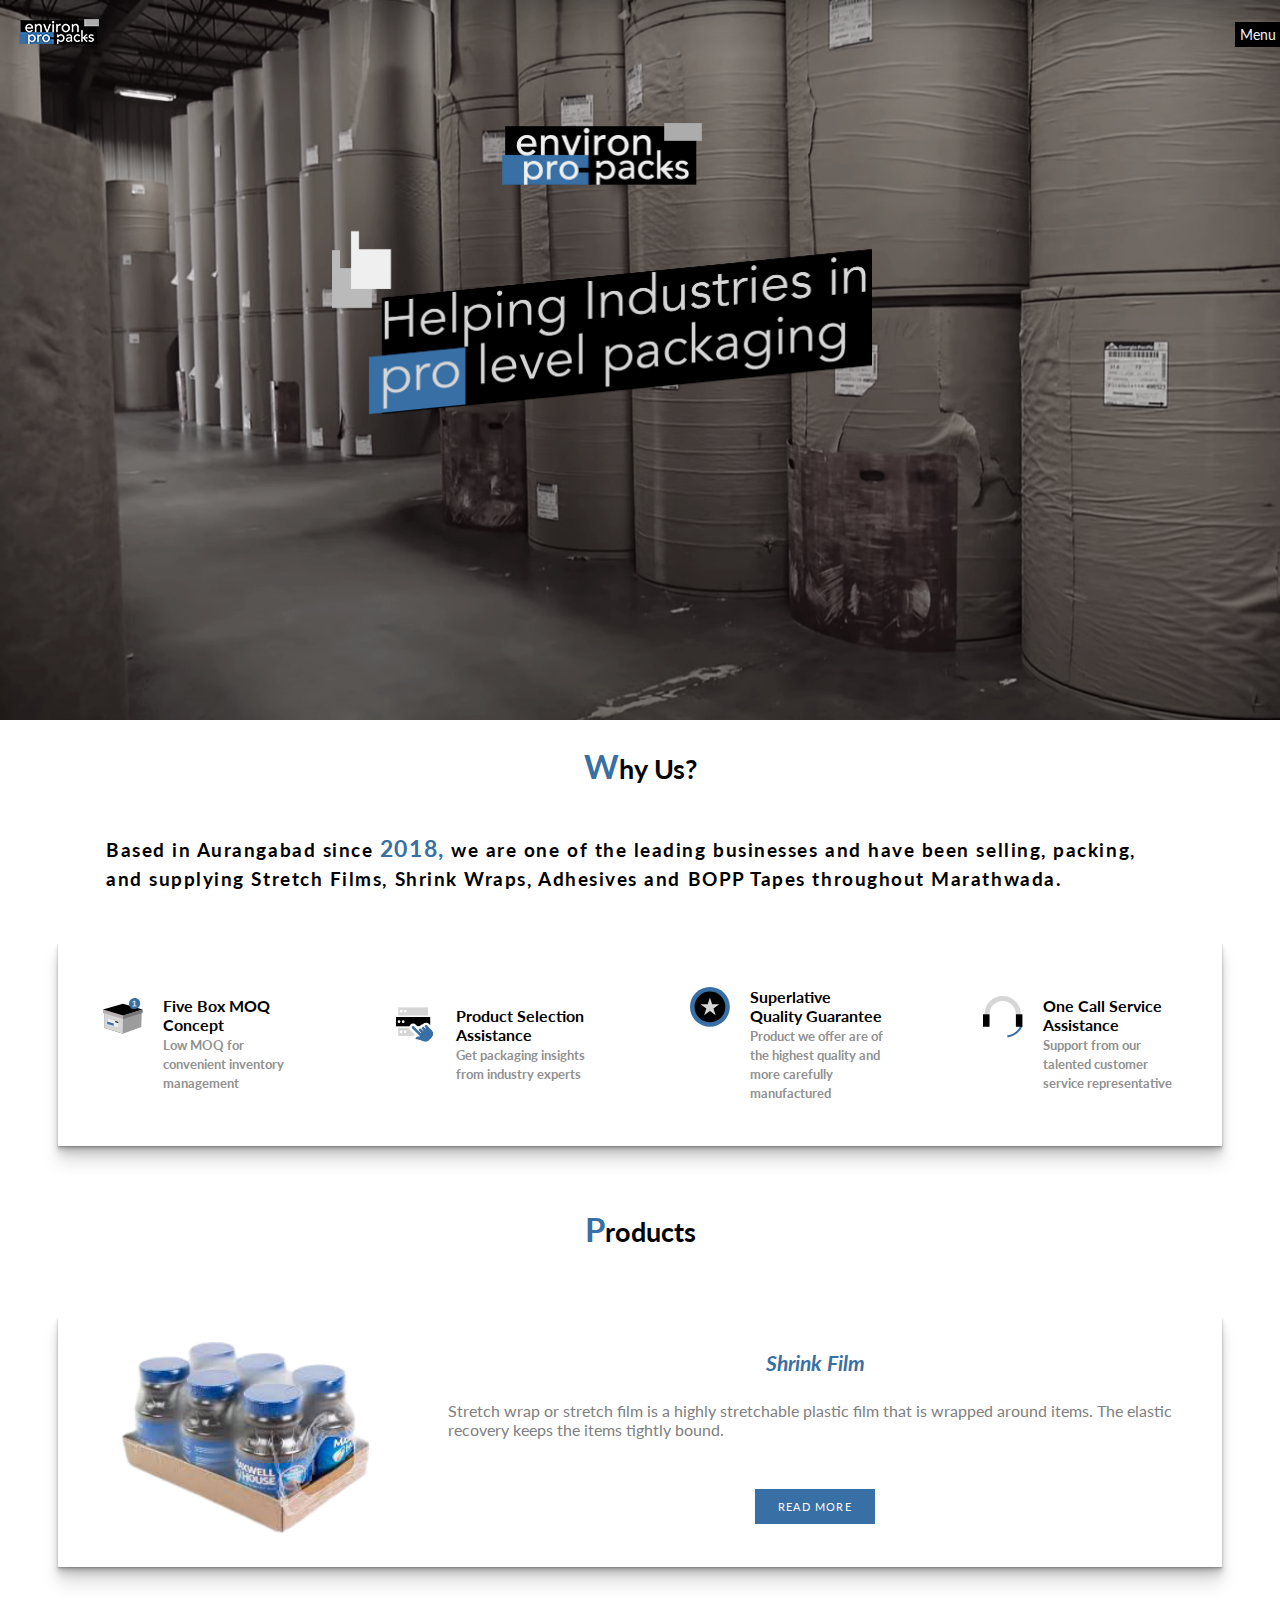
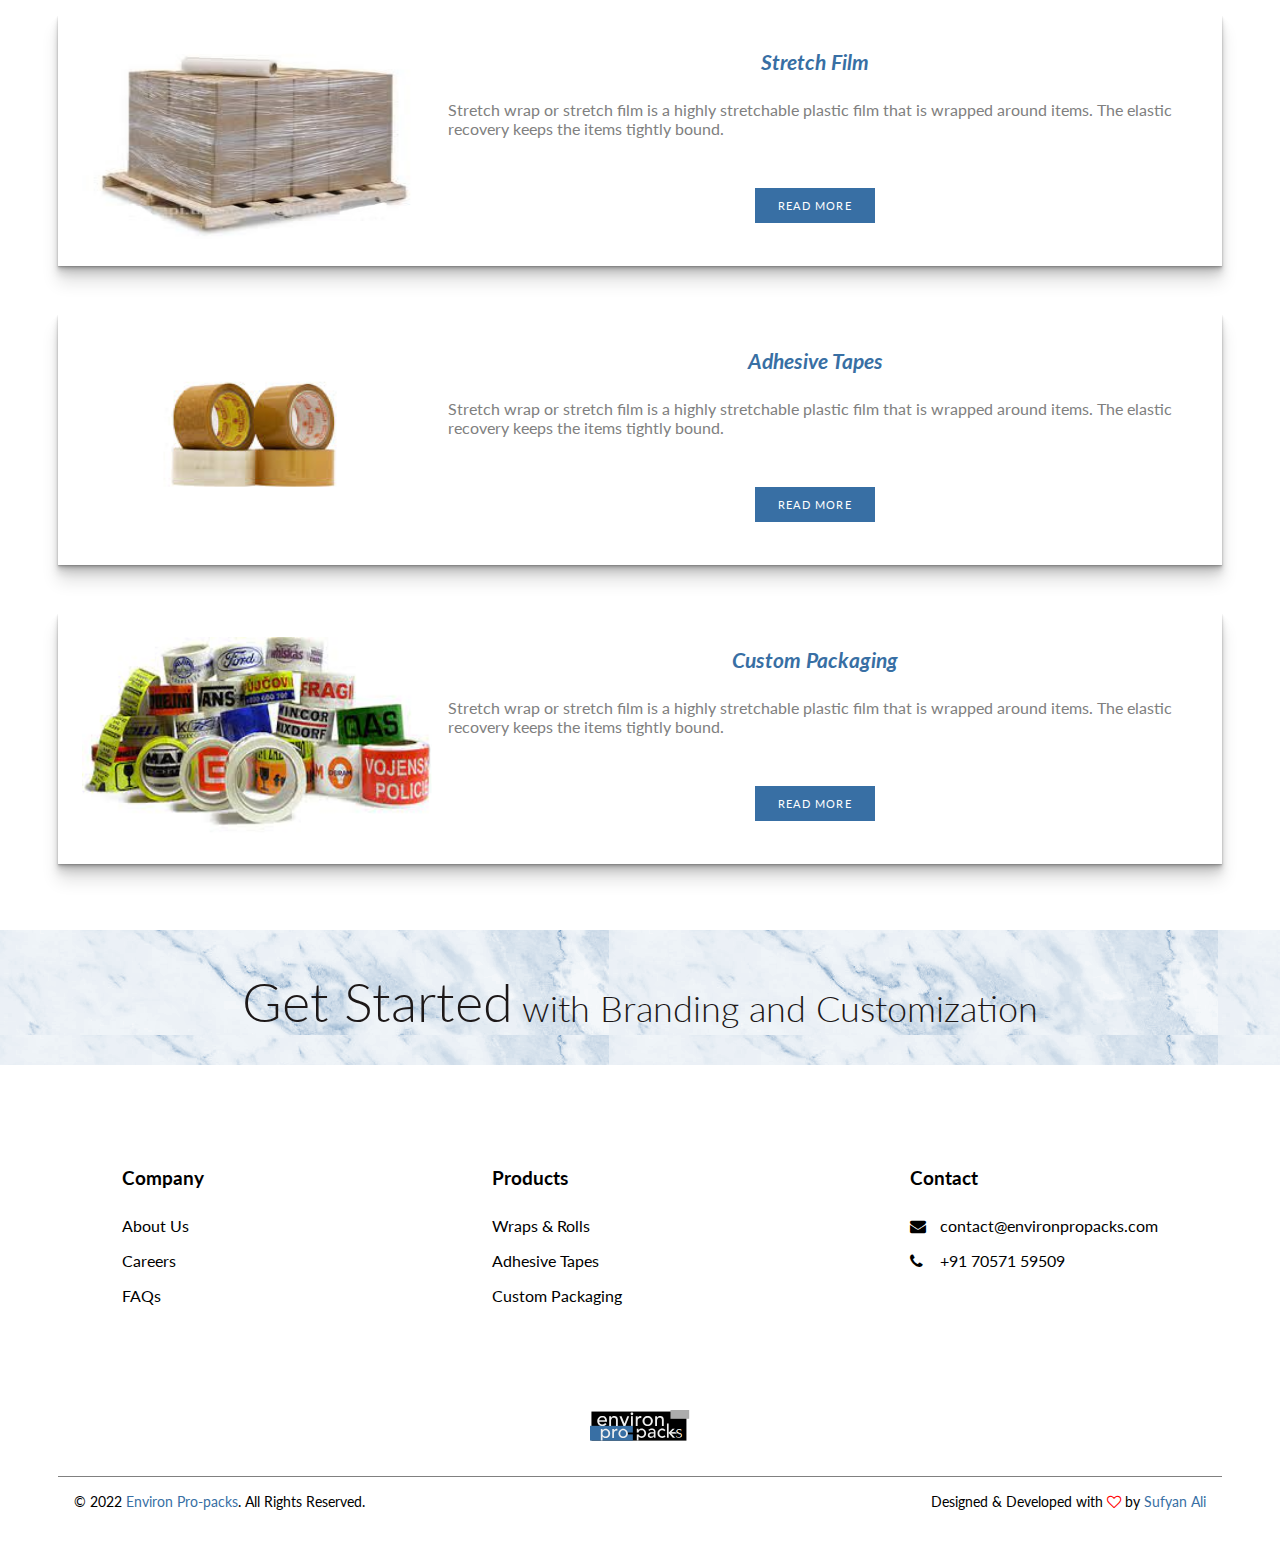
<file: index.html>
<!DOCTYPE html>
<html lang="en">

<head>
    <meta charset="UTF-8">
    <meta http-equiv="X-UA-Compatible" content="IE=edge">
    <meta name="viewport" content="width=device-width, initial-scale=1.0">
    <title>Environ Pro-Packs</title>
    <link rel="stylesheet" href="https://cdnjs.cloudflare.com/ajax/libs/font-awesome/4.7.0/css/font-awesome.min.css">
    <link rel="stylesheet" href="./assets/css/main.css">
</head>

<body>
    <header class="main-content">
        <a class="logo" href="./index.html">
            <!-- <environ-propacks-logo data-logo-type=""></environ-propacks-logo> -->
            <img src="./assets/img/logo/logoSmallest.png" alt="">
        </a>
        <div id="mySidenav" class="sidenav">
            <a href="javascript:void(0)" class="closebtn" onclick="closeNav()">Close</a>
            <a href="#top">Home</a>
            <a href="about.html">About Us</a>
            <a href="./product.html">Products</a>
            <a href="careers.html">Careers</a>
            <a href="contact.html">Contact</a>

            <div>
                <ul class="social">
                    <li>
                        <a href="https://www.facebook.com/environ.propacks/"><span
                                class="fa fa-facebook"></span></a>
                    </li>
                    <li>
                        <a href="https://www.instagram.com/environ.propacks/"><span
                                class="fa fa-instagram"></span></a>
                    </li>
                    <li>
                        <a href="https://www.linkedin.com/company/environ-propacks/?"><span
                                class="fa fa-linkedin"></span></a>
                    </li>
                    <!-- <li>
                    <a href="#"><span class="social_icon medium"></span></a>
                  </li> -->
                </ul>
            </div>
        </div>
        
        <p class="menu-button" onclick="openNav()">Menu</p>
        <div class="title">
            <img src="./assets/img/banner/title.png" alt="" srcset="" />
        </div>
    </header>
    <main>
        <section class="dotted">
            <div class="container">
                <h2 class="heading"><span>W</span>hy Us?</h2>
                <p class="based-para">
                    Based in Aurangabad since <span>2018,</span> we are one of the leading businesses and have been
                    selling, packing, and supplying Stretch Films, Shrink Wraps, Adhesives
                    and BOPP Tapes throughout Marathwada.
                </p>
                <ul class="usp">
                    <li>
                        <img src="./assets/img/ups/moq.svg" alt="" srcset="" />
                        <div>
                            <h4>
                                Five box MOQ concept
                            </h4>
                            <p><small>Low MOQ for convenient inventory management</small></p>
                        </div>
                    </li>
                    <li>
                        <img src="./assets/img/ups/selection.svg" alt="" srcset="" />
                        <div>
                            <h4>Product Selection Assistance</h4>
                            <p><small>Get packaging insights from industry experts</small></p>
                        </div>
                    </li>
                    <li>
                        <img src="./assets/img/ups/superb.svg" alt="" srcset="" />
                        <div>
                            <h4>Superlative Quality Guarantee</h4>
                            <p>
                                <small>Product we offer are of the highest quality and more
                                    carefully manufactured
                                </small>
                            </p>
                        </div>
                    </li>
                    <li>
                        <img src="./assets/img/ups/support.svg" alt="" srcset="" />
                        <div>
                            <h4>One Call Service Assistance</h4>
                            <p>
                                <small>Support from our talented customer service
                                    representative</small>
                            </p>
                        </div>
                    </li>
                </ul>
            </div>
        </section>
        <section id="products" class="container products">
            <h2 class="heading-products"><span>P</span>roducts</h2>
            <div class="card-container">
                <div class="card">
                    <div>
                        <img src="./assets/img/products/1.png" alt="John" style="width:100%">
                    </div>
                    <div>
                        <h1>Shrink Film</h1>
                        <p>Stretch wrap or stretch film is a highly stretchable plastic film
                            that is wrapped around items.
                            The elastic recovery keeps the items tightly bound. </p>
                        <a href="./product.html#wraps-nd-rolls" class="btn">Read More</a>
                    </div>
                </div>

                <div class="card">
                    <div>
                        <img src="./assets/img/products/stretch.jfif" alt="John" style="width:100%">
                    </div>
                    <div>
                        <h1>Stretch Film</h1>
                        <p>Stretch wrap or stretch film is a highly stretchable plastic film
                            that is wrapped around items.
                            The elastic recovery keeps the items tightly bound. </p>
                        <a href="./product.html#wraps-nd-rolls" class="btn">Read More</a>
                    </div>
                </div>

                <div class="card">
                    <div>
                        <img src="./assets/img/products/boppTape.jfif" alt="John" style="width:100%">
                    </div>
                    <div>
                        <h1>Adhesive Tapes</h1>
                        <p>Stretch wrap or stretch film is a highly stretchable plastic film
                            that is wrapped around items.
                            The elastic recovery keeps the items tightly bound. </p>
                        <a href="./product.html#adhesives" class="btn">Read More</a>
                    </div>
                </div>

                <div class="card">
                    <div>
                        <img src="./assets/img/products/customTape.jpg" alt="John" style="width:100%">
                    </div>
                    <div>
                        <h1>Custom Packaging</h1>
                        <p>Stretch wrap or stretch film is a highly stretchable plastic film
                            that is wrapped around items.
                            The elastic recovery keeps the items tightly bound. </p>
                        <a href="./product.html#custom-packaging" class="btn">Read More</a>
                    </div>
                </div>


            </div>
        </section>
        <section class="branding">
            <div class="container">
                <h2><span>Get Started</span> with Branding and Customization</h2>
            </div>
        </section>
    </main>
    <footer>
        <div class="container">
            <div class="footer-content">
                <div>
                    <p>Company</p>
                    <ul>
                        <li><a href="./about.html">About Us</a></li>

                        <li><a href="./careers.html">Careers </a></li>
                        <li>FAQs</li>
                    </ul>
                </div>
                <div>
                    <p>Products</p>
                    <ul>
                        <li><a href="./product.html#wraps-nd-rolls">Wraps & Rolls</a></li>
                        <li><a href="./product.html#adhesives">Adhesive Tapes</a></li>
                        <li><a href="./product.html#custom-packaging">Custom Packaging</a></li>
                    </ul>
                </div>
                <div>
                    <p>Contact</p>
                    <ul>
                        <li>
                            <span><i class="fa fa-envelope"></i></span>
                            <a href="mailto:contact@environpropacks.com"> contact@environpropacks.com</a>
                        </li>
                        <li>
                            <span><i class="fa fa-phone"></i></span>
                            <a href="tel:+917057159509">+91 70571 59509</a>
                        </li>
                    </ul>
                </div>
            </div>
            <div style="text-align: center;">
                <p>
                    <environ-propacks-logo data-logo-type=""></environ-propacks-logo>
                </p>
                <div class="credits">
                    <p>&#169; 2022 <a href="./index.html">Environ Pro-packs</a>. All Rights Reserved.</p>
                    <p>Designed & Developed with <i class="fa fa-heart-o"></i> by
                        <a href="https://www.linkedin.com/in/mir-sufyan-ali-66367018b/" target="blank_">Sufyan Ali</a>
                    </p>
                </div>

            </div>
        </div>
    </footer>



    <script src="./assets/js/script.js"></script>
    <script defer src="./assets/custom-elements/logo.js"></script>
</body>

</html>
</file>
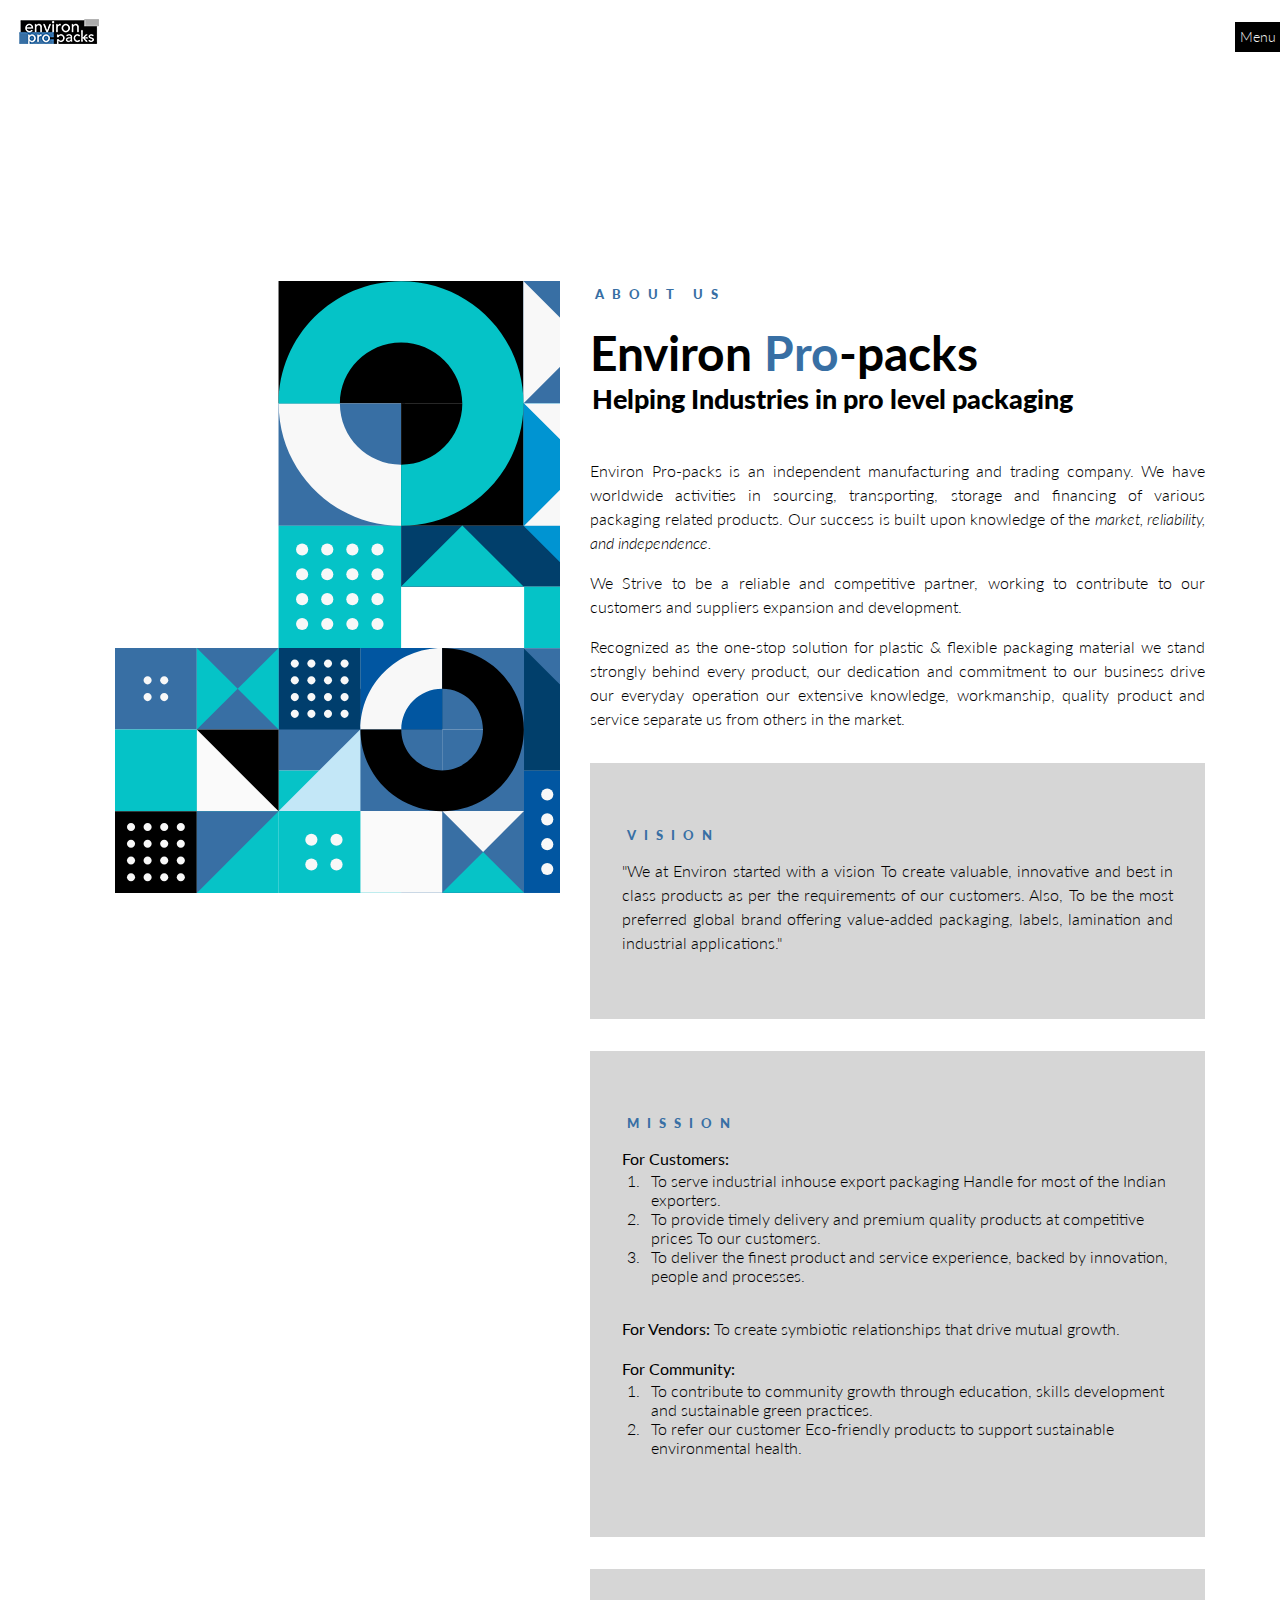
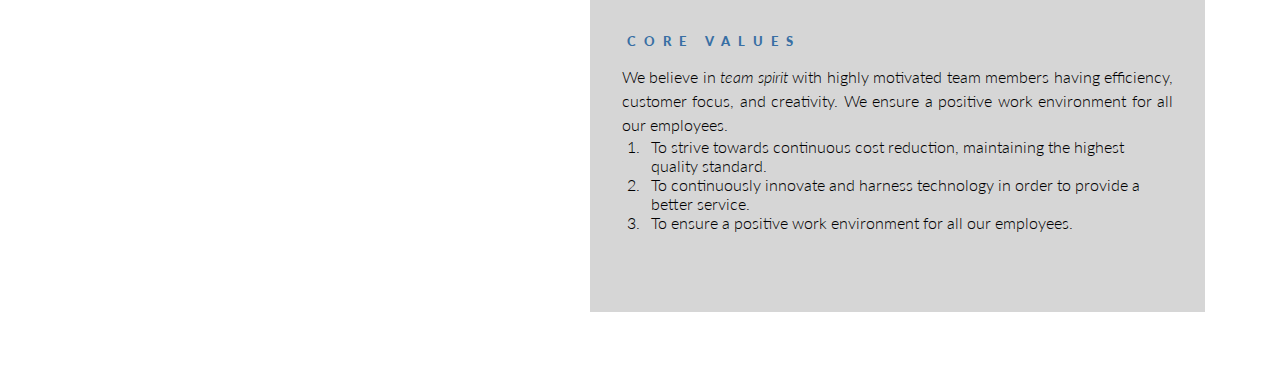
<file: about.html>
<!DOCTYPE html>
<html lang="en">

<head>
    <meta charset="UTF-8">
    <meta http-equiv="X-UA-Compatible" content="IE=edge">
    <meta name="viewport" content="width=device-width, initial-scale=1.0">
    <title>Environ Pro-Packs</title>
    <link rel="stylesheet" href="https://cdnjs.cloudflare.com/ajax/libs/font-awesome/4.7.0/css/font-awesome.min.css">
    <link rel="stylesheet" href="./assets/css/main.css">
    <link rel="stylesheet" href="./assets/css/about.css">
</head>

<body>
    <header class="about-content">
        <a class="logo" href="./index.html">
            <!-- <environ-propacks-logo data-logo-type=""></environ-propacks-logo> -->
            <img src="./assets/img/logo/logoSmallest.png" alt="">
        </a>
        <div id="mySidenav" class="sidenav">
            <a href="javascript:void(0)" class="closebtn" onclick="closeNav()">Close</a>
            <a href="./index.html">Home</a>
            <a href="./about.html">About Us</a>
            <a href="./product.html">Products</a>
            <a href="./careers.html">Careers</a>
            <a href="./contact.html">Contact</a>

            <div>
                <ul class="social">
                    <li>
                        <a href="https://www.facebook.com/environ.propacks/"><span
                                class="fa fa-facebook"></span></a>
                    </li>
                    <li>
                        <a href="https://www.instagram.com/environ.propacks/"><span
                                class="fa fa-instagram"></span></a>
                    </li>
                    <li>
                        <a href="https://www.linkedin.com/company/environ-propacks/?"><span
                                class="fa fa-linkedin"></span></a>
                    </li>
                    <!-- <li>
                    <a href="#"><span class="social_icon medium"></span></a>
                  </li> -->
                </ul>
            </div>
        </div>
        <p class="menu-button" onclick="openNav()">Menu</p>

    </header>
    <div class="pattern">
        <img src="./assets/img/about/pattern.svg" alt="" srcset="">
    </div>
    <main class="about">

        <head>
            <h4>about us</h4>
            <h1>Environ <span style="color: var(--primary);">Pro</span>-packs<br><small>Helping Industries in pro level
                    packaging</small> </h1>
        </head>
        <div>
            <p>Environ Pro-packs is an independent manufacturing and trading company. We have worldwide activities in
                sourcing, transporting, storage and financing of various packaging related products. Our success is
                built upon knowledge of the <i>market, reliability, and independence.</i></p>
            <p>We Strive to be a reliable and competitive partner, working to contribute to our customers and suppliers
                expansion and development.</p>
            <p>Recognized as the one-stop solution for plastic & flexible packaging material we stand strongly behind
                every product, our dedication and commitment to our business drive our everyday operation our extensive
                knowledge, workmanship, quality product and service separate us from others in the market.
            </p>
        </div>

        <div class="card">
            <h4>vision</h4>
            <p>"We at Environ started with a vision To create valuable, innovative and best in class products as per the
                requirements of our customers. Also, To be the most preferred global brand offering value-added
                packaging, labels, lamination and industrial applications."</p>
        </div>

        <div class="card">
            <h4>mission</h4>
            <p>
                <b>For Customers:</b>
            <ol>
                <li>To serve industrial inhouse export packaging Handle for most of the Indian exporters.</li>
                <li>To provide timely delivery and premium quality products at competitive prices To our customers.
                </li>
                <li>To deliver the finest product and service experience, backed by innovation, people and
                    processes.</li>
            </ol>
            </p>

            <p>
                <b>For Vendors:</b>
                To create symbiotic relationships that drive mutual growth.
            </p>

            <p>
                <b>For Community:</b>
            <ol>
                <li>To contribute to community growth through education, skills development and sustainable green
                    practices.</li>
                <li>To refer our customer Eco-friendly products to support sustainable environmental health.</li>
            </ol>


            </p>
        </div>

        <div class="card">
            <h4>core values</h4>
            <p>
                We believe in <i>team spirit</i> with highly motivated team members having efficiency, customer focus,
                and creativity. We ensure a positive work environment for all our employees.
            <ol>
                <li>To strive towards continuous cost reduction, maintaining the highest quality standard.</li>
                <li>To continuously innovate and harness technology in order to provide a better service.</li>
                <li>To ensure a positive work environment for all our employees.</li>
            </ol>

            </p>
        </div>
    </main>
    <script src="./assets/js/script.js"></script>
    <script defer src="./assets/custom-elements/logo.js"></script>
</body>

</html>
</file>
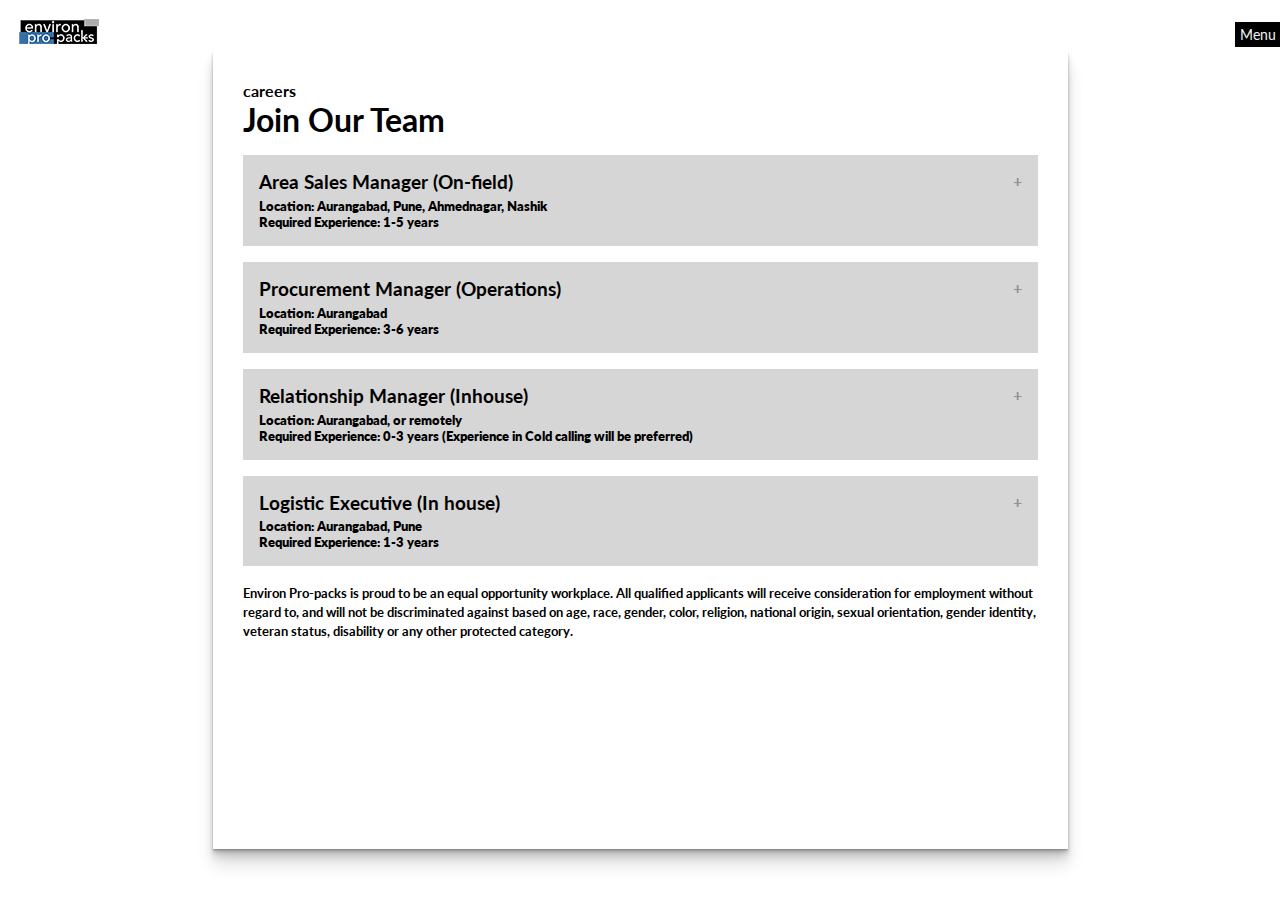
<file: careers.html>
<!DOCTYPE html>
<html lang="en">

<head>
    <meta charset="UTF-8">
    <meta http-equiv="X-UA-Compatible" content="IE=edge">
    <meta name="viewport" content="width=device-width, initial-scale=1.0">
    <title>Environ Pro-Packs</title>
    <link rel="stylesheet" href="https://cdnjs.cloudflare.com/ajax/libs/font-awesome/4.7.0/css/font-awesome.min.css">
    <link rel="stylesheet" href="./assets/css/career.css">
    <link rel="stylesheet" href="./assets/css/main.css">
</head>

<body>
    <div class="career-content">
        <a class="logo" href="index.html">
            <!-- <environ-propacks-logo data-logo-type=""></environ-propacks-logo> -->
            <img src="./assets/img/logo/logoSmallest.png" alt="">
        </a>
        <div id="mySidenav" class="sidenav">
            <a href="javascript:void(0)" class="closebtn" onclick="closeNav()">Close</a>
            <a href="./index.html">Home</a>
            <a href="./about.html">About Us</a>
            <a href="./product.html">Products</a>
            <a href="./careers.html">Careers</a>
            <a href="./contact.html">Contact</a>

            <div>
                <ul class="social">
                    <li>
                        <a href="https://www.facebook.com/environ.propacks/"><span
                                class="fa fa-facebook"></span></a>
                    </li>
                    <li>
                        <a href="https://www.instagram.com/environ.propacks/"><span
                                class="fa fa-instagram"></span></a>
                    </li>
                    <li>
                        <a href="https://www.linkedin.com/company/environ-propacks/?"><span
                                class="fa fa-linkedin"></span></a>
                    </li>
                    <!-- <li>
                    <a href="#"><span class="social_icon medium"></span></a>
                  </li> -->
                </ul>
            </div>
        </div>
        <p class="menu-button" onclick="openNav()">Menu</p>




        <div class="careers">
            <h4>careers</h4>
            <h1>Join Our Team</h1>
            <ul>
                <li>
                    <input type="checkbox" name="" class="job__checkbox" id="job__desc__tonggle">
                    <label for="job__desc__tonggle" class="job__label">
                        <div class="job__title">
                            
                            <h3>Area Sales Manager (On-field)</h3>

                            <h5><b>Location:</b> Aurangabad, Pune, Ahmednagar, Nashik</h5>
                            <h5><b>Required Experience:</b> 1-5 years</h5>

                        </div>
                    </label>
                    <div class="job__desc">

                        <p><b>No. of Opening:</b> 4</p>

                        <p><b>Minimum Qualification: </b>Graduate / Post Graduate in Business related streams.</p>


                        <p><b>Required Experience:</b> 1-5 years</p>
                        <p><b>Job-Summary:</b></br>
                            The Position will be responsible for enabling new clientele in the Industrial and
                            distributional channel. The role would drive the sales process reviews & mitigation plan
                            for
                            gaps identified in sales process reviews.

                            This role requires working with & through organization-wide cross-functional teams &
                            working
                            directly with industrial purchase leaders in the field.</p>

                        <p>
                            <b>Knowledge, Skills, Abilities:</b></br>
                            1. Strong communication & presentation skills and proficiency in English
                            2. Proficient in report writing
                            3. Proficient with excel and PowerPoint
                            4. Strong analytical ability
                            5. Strong customer centrality focus
                            6. Good knowledge of life Packaging business will be preferred.
                        </p>

                        <p><b>Location:</b> Aurangabad, Pune, Ahmednagar, Nashik</p>

                        <p> <b>Reporting to </b> Senior Sales Manager</p>


                        <a href="mailto: info+careers@environpropacks.com" class="button-sm"> Apply via email</a>
                    </div>
                </li>
                <li>
                    <input type="checkbox" name="" class="job__checkbox" id="job__desc__tonggle_1">

                    <label for="job__desc__tonggle_1" class="job__label">
                        <div class="job__title">


                            <h3>Procurement Manager (Operations)</h3>

                            <h5><b>Location:</b> Aurangabad</h5>
                            <h5><b>Required Experience:</b> 3-6 years</h5>

                        </div>

                    </label>
                    <div class="job__desc">

                        <p><b>No. of Opening:</b> 4</p>

                        <p><b>Minimum Qualification: </b>Graduate / Post Graduate in Business related streams.</p>

                        <p><b>Function: </b>Procurement.</p>

                        <p><b>Required Experience:</b> 3-6 years(Must be in Purchase)</p>
                        <p><b>Job-Summary:</b></br>
                            1) Responsible for selection of suppliers, who can provide goods/services in accordance with
                            the needs of the internal customers, negotiate rates, set up contracts, and manage supplier
                            relationships.
                            2) Adapt new skill sets of contract negotiation/closure and phasing out of the role as
                            transaction processors.
                            3)Perform Ongoing relationship management
                            4) Set up meetings with appropriate functional heads and lead the discussions

                        <p>
                            <b>Knowledge, Skills, Abilities:</b></br>
                            1. Understanding of Industrial packaging requirements.
                            2. Understands macroeconomics and leverage from the supply & demand gap
                            3. Strong negotiation skills and analysis of cost
                            4. Strong interpersonal and communication skills
                            5. Strong process understanding and adherence to processes.
                        </p>

                        <p><b>Location:</b> Aurangabad</p>

                        <p> <b>Reporting to </b> ONP head (Aurangabad)</p>


                        <a href="mailto: info+careers@environpropacks.com" class="button-sm"> Apply via email</a>
                    </div>


                </li>
                <li>

                    <input type="checkbox" name="" class="job__checkbox" id="job__desc__tonggle_2">

                    <label for="job__desc__tonggle_2" class="job__label">


                        <div class="job__title">
                            <h3>Relationship Manager (Inhouse)</h3>

                            <h5><b>Location:</b> Aurangabad, or remotely</h5>
                            <h5><b>Required Experience:</b> 0-3 years (Experience in Cold calling will be preferred)
                            </h5>

                        </div>

                    </label>
                    <div class="job__desc">

                        <p><b>No. of Opening:</b> 2</p>

                        <p><b>Minimum Qualification: </b>Higher secondary certified/graduated in any field</p>


                        <p><b>Required Experience:</b> 1-5 years</p>
                        <p><b>Job-Summary:</b></br>
                            The Position will be responsible for Service to sales for the existing clients as well as
                            new appointment generation with concerned prospects from Industrial and distributional
                            channels. The role would drive growth in sales and service simultaneously.</p>

                        <p>
                            <b>Knowledge, Skills, Abilities:</b></br>
                            This role requires skills like assisting clients with on-call service and generating sales
                            through appointments with purchase leaders.
                            </br>

                            1. Strong communication & presentation skills and proficiency in English
                            2. Proficient in report writing
                            3. Proficient with excel and PowerPoint
                            4. Strong analytical ability
                            5. Strong customer centrality focus
                            6. Good knowledge of life Packaging business will be preferred.
                        </p>

                        <p><b>Location:</b> </p>

                        <p> <b>Reporting to </b> Area Sales Manager</p>


                        <a href="mailto: info+careers@environpropacks.com" class="button-sm"> Apply via email</a>
                    </div>
                </li>
                <li>
                    <input type="checkbox" name="" class="job__checkbox" id="job__desc__tonggle_3">

                    <label for="job__desc__tonggle_3" class="job__label">
                        <div class="job__title">

                            <h3>Logistic Executive (In house)</h3>

                            <h5><b>Location:</b> Aurangabad, Pune</h5>
                            <h5><b>Required Experience:</b> 1-3 years </h5>

                        </div>

                    </label>

                    <div class="job__desc">

                        <p><b>No. of Opening:</b> 4</p>

                        <p><b>Minimum Qualification: </b>Graduate / Post Graduate in Business related streams.</p>


                        <p><b>Required Experience:</b> 1-5 years</p>
                        <p><b>Job-Summary:</b></br>
                            The Position will be responsible for enabling new clientele in the Industrial and
                            distributional channel. The role would drive the sales process reviews & mitigation plan for
                            gaps identified in sales process reviews.

                            This role requires working with & through organization-wide cross-functional teams & working
                            directly with industrial purchase leaders in the field.</p>

                        <p>
                            <b>Knowledge, Skills, Abilities:</b></br>
                            1. Strong communication & presentation skills and proficiency in English
                            2. Proficient in report writing
                            3. Proficient with excel and PowerPoint
                            4. Strong analytical ability
                            5. Strong customer centrality focus
                            6. Good knowledge of life Packaging business will be preferred.
                        </p>

                        <p><b>Location:</b> Aurangabad, Pune, Ahmednagar, Nashik</p>

                        <p> <b>Reporting to </b> Senior Sales Manager</p>
                        <a href="mailto: info+careers@environpropacks.com" class="button-sm"> Apply via email</a>
                    </div>
                </li>
            </ul>

            <p><small>Environ Pro-packs is proud to be an equal opportunity workplace. All qualified applicants will
                    receive consideration for employment without regard to, and will not be discriminated against based
                    on age, race, gender, color, religion, national origin, sexual orientation, gender identity, veteran
                    status, disability or any other protected category.

                </small></p>
        </div>




    </div>



    <script src="./assets/js/script.js"></script>
    <script defer src="./assets/custom-elements/logo.js"></script>
</body>

</html>
</file>
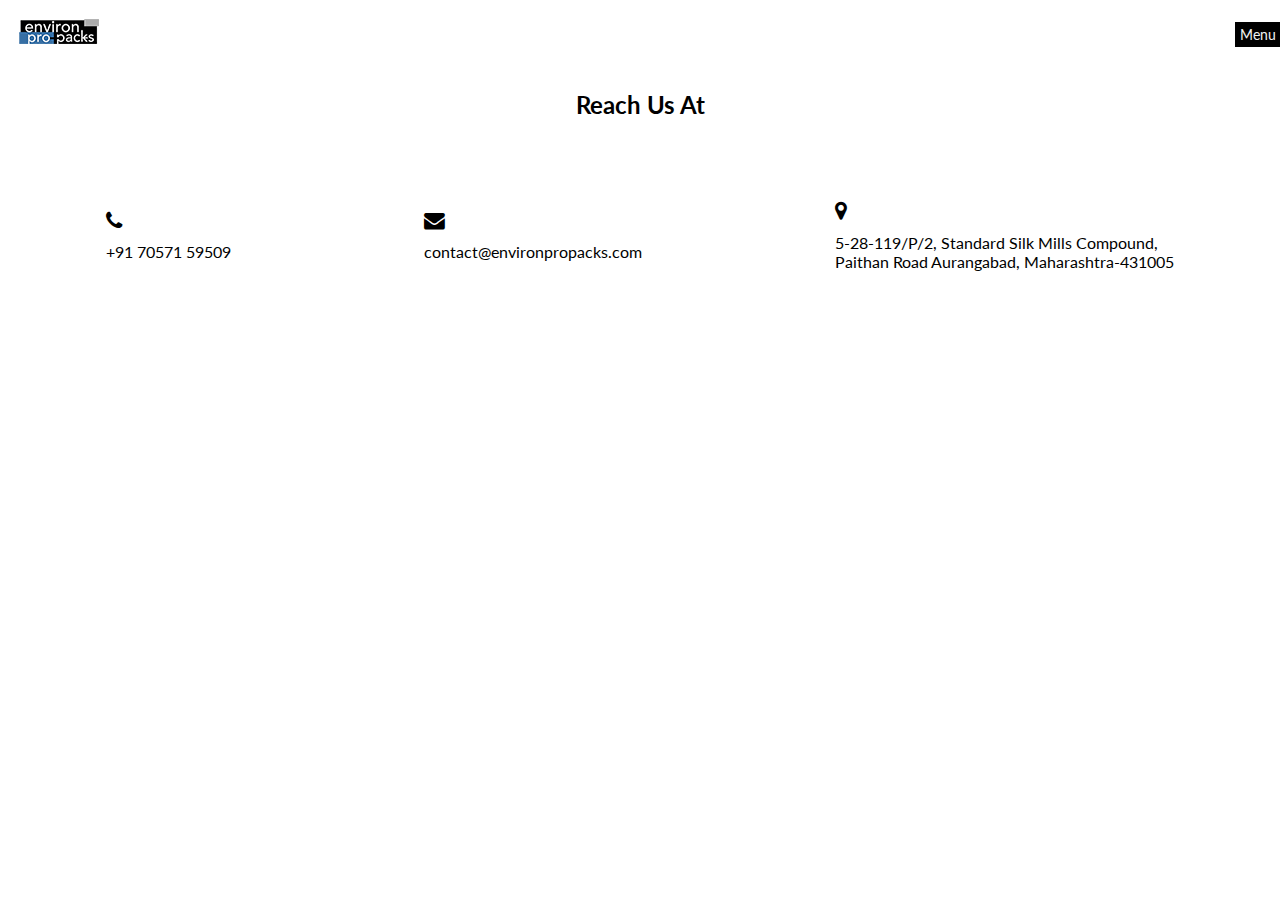
<file: contact.html>
<!DOCTYPE html>
<html lang="en">

<head>
    <meta charset="UTF-8">
    <meta http-equiv="X-UA-Compatible" content="IE=edge">
    <meta name="viewport" content="width=device-width, initial-scale=1.0">
    <title>Environ Pro-Packs</title>
    <link rel="stylesheet" href="https://cdnjs.cloudflare.com/ajax/libs/font-awesome/4.7.0/css/font-awesome.min.css">
    <link rel="stylesheet" href="./assets/css/main.css">
    <link rel="stylesheet" href="./assets/css/contact.css">
</head>

<body>
    <header class="about-content">
        <a class="logo" href="./index.html">
            <!-- <environ-propacks-logo data-logo-type=""></environ-propacks-logo> -->
            <img src="./assets/img/logo/logoSmallest.png" alt="">
        </a>
        <div id="mySidenav" class="sidenav">
            <a href="javascript:void(0)" class="closebtn" onclick="closeNav()">Close</a>
            <a href="./index.html">Home</a>
            <a href="./about.html">About Us</a>
            <a href="./product.html">Products</a>
            <a href="./careers.html">Careers</a>
            <a href="./contact.html">Contact</a>

            <div>
                <ul class="social">
                    <li>
                        <a href="https://www.facebook.com/environ.propacks/"><span
                                class="fa fa-facebook"></span></a>
                    </li>
                    <li>
                        <a href="https://www.instagram.com/environ.propacks/"><span
                                class="fa fa-instagram"></span></a>
                    </li>
                    <li>
                        <a href="https://www.linkedin.com/company/environ-propacks/?"><span
                                class="fa fa-linkedin"></span></a>
                    </li>
                    <!-- <li>
                    <a href="#"><span class="social_icon medium"></span></a>
                  </li> -->
                </ul>
            </div>
        </div>
        <p class="menu-button" onclick="openNav()">Menu</p>  
    </header>
    <main>
        <div class="container contact">
            <h2>Reach Us At</h2>
            <div class="contact-details">
                <ul>
                    <li>
                        <p><i class="fa fa-phone"></i></p>
                        <p>+91 70571 59509</p>
                    </li>
                    <li>
                        <p><i class="fa fa-envelope"></i></p>
                        <p><a href="mailto:contact@environpropacks.com">contact@environpropacks.com</a></p>
                    </li>
                    <li>
                        <p><i class="fa fa-map-marker"></i></p>
                        <p>
                            5-28-119/P/2, Standard Silk Mills Compound,<br>
                            Paithan Road Aurangabad, Maharashtra-431005
                        </p>
                    </li>
                </ul>
            </div>
            <div class="map-wrapper">
                <iframe class="googlemap" src="https://www.google.com/maps/embed?pb=!1m18!1m12!1m3!1d1822.887766120088!2d75.30171135546843!3d19.856664406411927!2m3!1f0!2f0!3f0!3m2!1i1024!2i768!4f13.1!3m3!1m2!1s0x3bdb99e2167c57fb%3A0x14995f16911661b7!2sEnviron%20Propacks.!5e0!3m2!1sen!2sin!4v1637147960376!5m2!1sen!2sin" 
                width="600" height="450" style="border:0;" allowfullscreen=""></iframe>
            </div>
        </div>        
    </main>

    <script src="./assets/js/script.js"></script>
    <script defer src="./assets/custom-elements/logo.js"></script>
</body>

</html>
</file>
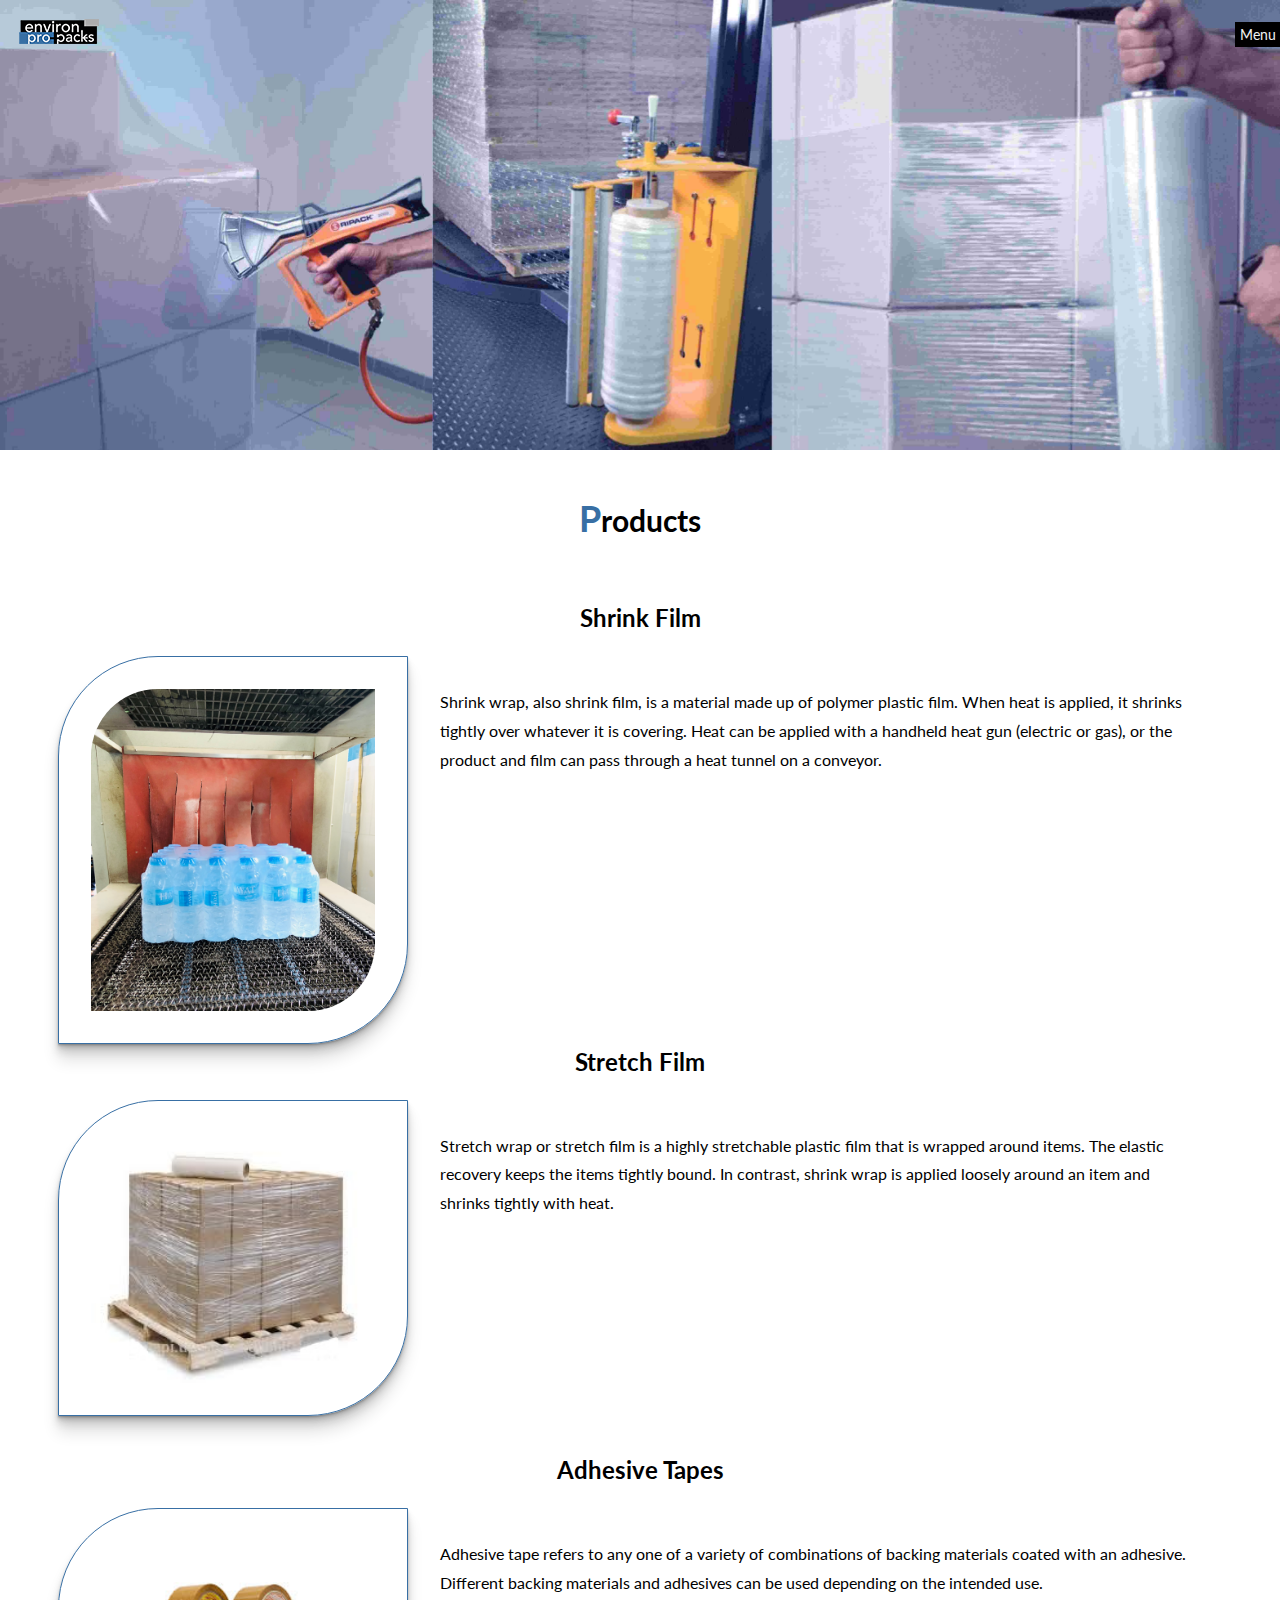
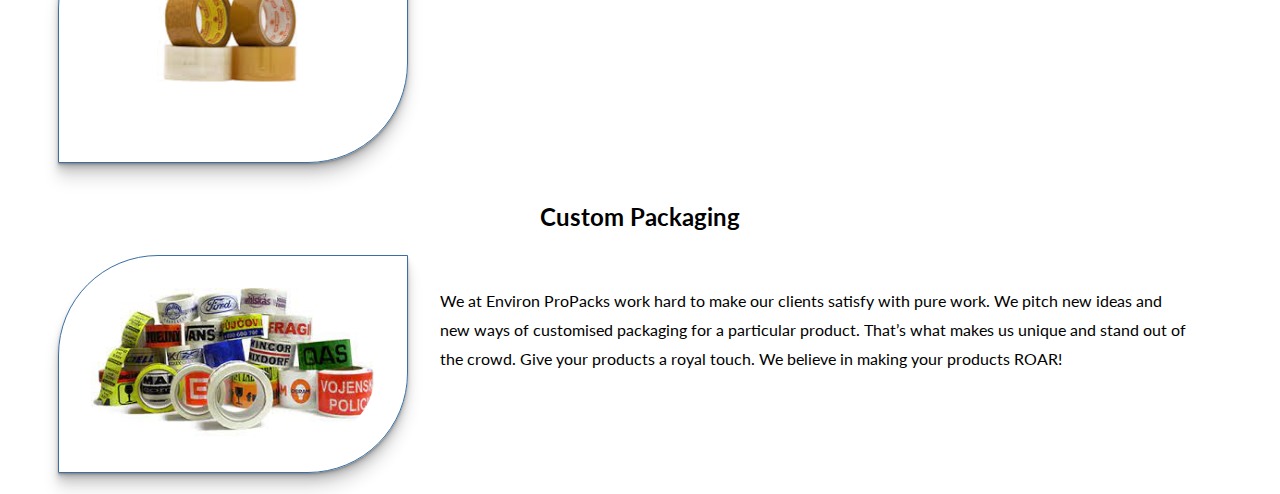
<file: product.html>
<!DOCTYPE html>
<html lang="en">

<head>
    <meta charset="UTF-8">
    <meta http-equiv="X-UA-Compatible" content="IE=edge">
    <meta name="viewport" content="width=device-width, initial-scale=1.0">
    <title>Environ Pro-Packs</title>
    <link rel="stylesheet" href="https://cdnjs.cloudflare.com/ajax/libs/font-awesome/4.7.0/css/font-awesome.min.css">
    <link rel="stylesheet" href="./assets/css/main.css">
    <link rel="stylesheet" href="./assets/css/product.css">
</head>

<body>
    <header class="about-content">
        <a class="logo" href="./index.html">
            <!-- <environ-propacks-logo data-logo-type="small"></environ-propacks-logo> -->
            <img src="./assets/img/logo/logoSmallest.png" alt="">
        </a>
        <div id="mySidenav" class="sidenav">
            <a href="javascript:void(0)" class="closebtn" onclick="closeNav()">Close</a>
            <a href="./index.html">Home</a>
            <a href="./about.html">About Us</a>
            <a href="./product.html">Products</a>
            <a href="./careers.html">Careers</a>
            <a href="./contact.html">Contact</a>

            <div>
                <ul class="social">
                    <li>
                        <a href="https://www.facebook.com/environ.propacks/"><span class="fa fa-facebook"></span></a>
                    </li>
                    <li>
                        <a href="https://www.instagram.com/environ.propacks/"><span class="fa fa-instagram"></span></a>
                    </li>
                    <li>
                        <a href="https://www.linkedin.com/company/environ-propacks/?"><span
                                class="fa fa-linkedin"></span></a>
                    </li>
                    <!-- <li>
                    <a href="#"><span class="social_icon medium"></span></a>
                  </li> -->
                </ul>
            </div>
        </div>
        <p class="menu-button" onclick="openNav()">Menu</p>
    </header>
    <main class="products-section">
        <h2 class="main-heading"><span>P</span>roducts</h2>
        <section id="wraps-nd-rolls">
            <div class="container">
                <div class="products">
                    <h3>Shrink Film</h3>
                    <div class="products-content">
                        <div class="products-img">
                            <img src="./assets/img/products/shrinkHayat.JPG" alt="">
                        </div>
                        <div class="products-para">
                            <p>
                                Shrink wrap, also shrink film, is a material made up of polymer plastic film.
                                When heat is applied, it shrinks tightly over whatever it is covering.
                                Heat can be applied with a handheld heat gun (electric or gas),
                                or the product and film can pass through a heat tunnel on a conveyor.
                            </p>
                        </div>
                    </div>
                </div>

                <div class="products">
                    <h3>Stretch Film</h3>
                    <div class="products-content">
                        <div class="products-img">
                            <img src="./assets/img/products/stretch.jfif" alt="">
                        </div>
                        <div class="products-para">
                            <p>
                                Stretch wrap or stretch film is a highly stretchable plastic film that 
                                is wrapped around items. The elastic recovery keeps the items tightly 
                                bound. In contrast, shrink wrap is applied loosely around an item and 
                                shrinks tightly with heat.
                            </p>
                        </div>
                    </div>
                </div>

            </div>
        </section>

        <section id="adhesives">
            <div class="container">
                <div class="products">
                    <h3>Adhesive Tapes</h3>
                    <div class="products-content">
                        <div class="products-img">
                            <img src="./assets/img/products/boppTape.jfif" alt="">
                        </div>
                        <div class="products-para">
                            <p>
                                Adhesive tape refers to any one of a variety of combinations of backing 
                                materials coated with an adhesive. Different backing materials and adhesives 
                                can be used depending on the intended use.
                            </p>
                        </div>
                    </div>
                </div>
            </div>
        </section>

        <section id="custom-packaging">
            <div class="container">
                <div class="products">
                    <h3>Custom Packaging</h3>
                    <div class="products-content">
                        <div class="products-img">
                            <img src="./assets/img/products/customTape.jpg" alt="">
                        </div>
                        <div class="products-para">
                            <p>
                                We at Environ ProPacks work hard to make our clients satisfy with pure work. 
                                We pitch new ideas and new ways of customised packaging for a particular product. 
                                That’s what makes us unique and stand out of the crowd. 
                                Give your products a royal touch. We believe in making your products ROAR!
                            </p>
                        </div>
                    </div>
                </div>
            </div>
        </section>
        
    </main>

    <script src="./assets/js/script.js"></script>
    <script defer src="./assets/custom-elements/logo.js"></script>
</body>

</html>
</file>
<file: assets/css/main.css>
@import url("https://fonts.googleapis.com/css2?family=Lato:wght@400&display=swap");

:root {
  --primary: #386fa4;
  --light: #d6d6d6;
  --dark: #1d1818;
  --dark-50: #919191;
  --success: #38a460;
  --danger: #a43838;
  --warning: #d5c623;
  --white: #fff;
  --trigger-mobile: 400px;
}

* {
  font-family: "Lato", sans-serif;
  box-sizing: border-box;
  margin: 0;
  padding: 0;
  scroll-behavior: smooth;
}

.flex {
  display: flex;
}

.grid {
  display: grid;
}

.container {
  max-width: 1200px;
  margin: 0 auto;
  padding: 2vmin;
}

.logo {
  position: fixed;
  top: 0;
  margin: 1.2em;
}

/* Navbar */
.sidenav {
  height: 100%;
  width: 0;
  position: fixed;
  z-index: 1;
  top: 0;
  right: 0;
  background-color: #111;
  overflow-x: hidden;
  transition: 0.5s;
  padding-top: 60px;
}

.sidenav a {
  padding: 8px 8px 8px 32px;
  text-decoration: none;
  font-size: 1.3em;
  color: #818181;
  display: block;
  transition: 0.3s;
  margin-top: 0.5em;
}

.sidenav a:hover {
  color: #f1f1f1;
}

.sidenav .closebtn {
  background-color: #386fa4;
  color: #f1f1f1;
  padding: 0.3em;
  margin-top: 1.5em;
  position: absolute;
  top: 0;
  right: 0;
  cursor: pointer;
  font-size: 0.9em;
  z-index: 999;
}

.sidenav .social{
  position: absolute;
  bottom: 1em;
}

.sidenav .social li{
  list-style: none;
  transition: all .5s ease;
}

.sidenav .social li:hover{
  -webkit-transform: translateY(-0.5rem);
  transform: translateY(-0.5rem) ;
}

.menu-button {
  background-color: #000;
  color: #f1f1f1;
  padding: 0.3em;
  margin-top: 1.5em;
  position: fixed;
  top: 0;
  right: 0;
  cursor: pointer;
  font-size: 0.9em;
  /* z-index: 2; */
}

/* Navbar End */

/* Banner Image */
.main-content {
  width: 100%;
  height: 80vh;
  background-image: url(../img/banner/rolls.png);
  background-size: cover;
  animation: slider 12s infinite ease-in-out;
}

@keyframes slider {
  0% {
    background-image: url(../img/banner/rolls.png);
  }
  25% {
    background-image: url(../img/banner/rollss.png);
  }
  50% {
    background-image: url(../img/banner/machine.png);
  }
  75% {
    background-image: url(../img/banner/factory.png);
  }
}

.title {
  position: absolute;
  top: 30%;
  left: 47%;
  -webkit-transform: translate(-50%, -50%);
  transform: translate(-50%, -50%);
}

.title img {
  width: 60vmin;
}

/* Banner Image End */

/* Usp Section */
.dotted {
  /* background: linear-gradient(90deg, #f2f2f2 21px, transparent 1%) center,
    linear-gradient(#f2f2f2 21px, transparent 1%) center, var(--primary); */
  background-size: 22px 22px;
  padding: 1vmin;
  position: relative;
  z-index: -1;
}

.dotted span {
  font-size: 1.2em;
  color: var(--primary);
}

.heading {
  text-align: center;
  font-size: 1.7em;
}

p.based-para {
  font-size: 1.2em;
  font-weight: bold;
  padding: 1.5em;
  margin: 1em;
  letter-spacing: 0.08em;
  line-height: 1.5em;
  text-align: left;
}

.usp {
  display: -ms-grid;
  display: grid;
  gap: 1vmin;
  -ms-grid-columns: (minmax(190px, 1fr));
  grid-template-columns: repeat(auto-fit, minmax(190px, 1fr));
  box-shadow: 0 1px 1px rgba(0, 0, 0, 0.12), 0 2px 2px rgba(0, 0, 0, 0.12),
    0 4px 4px rgba(0, 0, 0, 0.12), 0 8px 8px rgba(0, 0, 0, 0.12),
    0 16px 16px rgba(0, 0, 0, 0.12);
}

.usp li {
  min-width: 10ch;
  display: -ms-grid;
  display: grid;
  -ms-grid-row-align: center;
  align-self: center;
  padding: 5vmin;
  -ms-grid-columns: 60px 1fr;
  grid-template-columns: 60px 1fr;
}

.usp li img {
  min-height: 40px;
  max-width: 40px;
  margin: 0 0.1vmin 0 0;
}

.usp li h4 {
  font-weight: bolder;
  text-transform: capitalize;
  max-width: 20ch;
}

.usp li p {
  max-width: 22ch;
  text-align: left;
}

.usp li p small {
  font-weight: bold;
  color: var(--dark-50);
}

.usp li p small::first-letter {
  text-transform: capitalize;
}

/* Usp section end */

/* products section */

.heading-products {
  text-align: center;
  font-size: 1.7em;
  padding: 0.7em;
}

.heading-products span {
  font-size: 1.2em;
  color: var(--primary);
}

.card-container {
  width: 100%;
  
}

.card-container .card {
  display: flex;
  padding: 1.5em;
  margin: 3em 0;
  box-shadow: 0 1px 1px rgba(0, 0, 0, 0.12), 0 2px 2px rgba(0, 0, 0, 0.12),
    0 4px 4px rgba(0, 0, 0, 0.12), 0 8px 8px rgba(0, 0, 0, 0.12),
    0 16px 16px rgba(0, 0, 0, 0.12);
  width: 100%;
  font-family: "Lato" sans-serif;
  text-align: center;
  transition: all 0.6s ease-in-out;
}

.card-container img {
  width: 350px !important;
  height: 200px;
}

.card-container p {
  text-align: left;
  padding: 1em;
  color: grey;
}

.card-container h1 {
  color: var(--primary);
  font-size: 1.3em;
  padding: 0.5em;
  font-style: italic;
}

.card-container .btn {
  font-size: 0.7em;
  color: #fff;
  background: var(--primary);
  display: inline-block;
  padding: 0.9em 2em;
  margin-top: 3em;
  text-transform: uppercase;
  text-decoration: none;
  letter-spacing: 1.2px;
  border: 1px solid var(--primary);
  transition: 0.5s;
}

.card-container .btn:hover{
  color: var(--primary);
  border: 1px solid var(--primary);
  background: var(--white);
}

/* Products end */

/* Branding */

.branding {
  height: 15vmin;
  background-image: url(../img/texture.png);
  background-color: var(--primary);
  background-blend-mode: hard-light;
  /* border-bottom: 2px dashed grey; */
}

.branding h2 {
  text-align: center;
  padding: 0.6em;
  font-size: 4vmin;
  font-weight: 300;
  color: var(--dark);
}

.branding h2 span {
  font-size: 1.5em;
}

/* Branding End */

.footer-content {
  display: flex;
  flex-wrap: wrap;
  justify-content: space-between;
  margin: 2em;
  padding: 2em;
}

.footer-content p {
  font-size: 1.2em;
  font-weight: bold;
  padding: 1em 0;
}

.footer-content li {
  padding: 0.1em 0;
  list-style: none;
  line-height: 2em;
}

.footer-content li a {
  text-decoration: none;
  color: #000;
  transition: all 0.5s ease;
}

.footer-content li a:hover{
  color: var(--primary);
}

.footer-content i {
  width: 1em;
  margin-right: 0.6em;
}

environ-propacks-logo[data-logo-type=""] {
  margin: 2rem;
  display: inline-block;
  width: 100px;
}

.credits{
  display: flex;
  flex-wrap: wrap;
  justify-content: space-between;
  border-top: 1px solid grey;
  padding: 1em;
}

.credits p{
  font-size: 0.9em;
}

.credits a{
  text-decoration: none;
  color: var(--primary);
}

.credits i{
  color: red;
}


/* Responsive */

@media screen and (max-height: 450px) {
  .sidenav {
    padding-top: 15px;
  }
  .sidenav a {
    font-size: 18px;
  }
}

@media screen and (max-width: 480px) {
  .main-content {
    height: 60vh;
  }

  .usp{
    display: block;
  }

  .credits p{
    padding: 0.1em;
    margin: 0.1em;
  }

  .card-container img {
    width: 300px !important;
    height: 150px;
  }
}

@media screen and (max-width: 632px){
  .card-container .card{
    display: block;
  }
}

@media screen and (max-width: 768px) {
  .main-content {
    height: 70vh;
  }

  p.based-para {
    font-size: 1em;
  }
  .footer-content{
    display: block;
    margin: 0;
  }
}
</file>
<file: assets/css/about.css>
.about {
  background: var(--white);
  max-width: 75ch;
  padding: 30px;
  float: right;
  z-index: 5;
  margin-right: 5vmin;
  margin-top: 20vmax;
  font-weight: bolder;
}

h1 {
  font-size: 3rem;
  font-family: "Lato";
  line-height: 0.8;
  margin-top: 2rem;
}

h1 small {
  font-size: 1.7rem;
  font-family: "Lato";
  font-weight: bolder;
  padding-left: 0.1rem;
}

h4 {
  font-family: "Lato";
  text-transform: uppercase;
  font-size: 0.8rem;
  font-weight: bolder;
  letter-spacing: 0.5rem;
  color: var(--primary);
  padding-left: 0.3rem;
}

p {
  line-height: 1.5;
  padding-top: 1rem;
  text-align: justify;
  font-weight: 300;
}

p:nth-child(1) {
  margin-top: 2rem;
}

.card {
  background-color: var(--light);
  padding: 4rem 2rem;
  margin: 2rem auto;
}

.card ol {
  padding-left: 1.4rem;
}

.card ol li {
  padding-left: 0.4rem;
  list-style-type: decimal;
  font-weight: 300;
}

.pattern {
  display: -webkit-box;
  display: -ms-flexbox;
  display: flex;
  -webkit-box-align: end;
  -ms-flex-align: end;
  align-items: flex-end;
  -webkit-box-pack: center;
  -ms-flex-pack: center;
  justify-content: center;
  height: 100vh;
  width: 60vw;
  position: fixed;
  z-index: -2;
}

.pattern img {
  width: 70%;
}
/*# sourceMappingURL=about.css.map */
</file>
<file: assets/css/career.css>
@import url(main.css);

li {
  list-style: none;
}

.career-content {
  background-color: var(--white);
  width: 100%;
  height: 100vh;
  display: grid;
}

.careers {
  background: var(--white);
  max-width: 95ch;
  padding: 30px;
  -ms-grid-column-align: center;
  justify-self: center;
  margin: 4vmax 0;
  box-shadow: 0 1px 1px rgba(0, 0, 0, 0.12), 0 2px 2px rgba(0, 0, 0, 0.12),
    0 4px 4px rgba(0, 0, 0, 0.12), 0 8px 8px rgba(0, 0, 0, 0.12),
    0 16px 16px rgba(0, 0, 0, 0.12);
  -webkit-transition: all 0.3s ease-in-out;
  transition: all 0.3s ease-in-out;
}

@-webkit-keyframes smooth-show  {
  0% {
    display: none;
  }
  100% {
    display: block;
  }
}

@keyframes smooth-show {
  0% {
    display: none;
  }
  100% {
    display: block;
  }
}

.job__checkbox {
  display: none;
}

.job__checkbox:checked ~ .job__desc {
  display: block;
}

.job__desc {
  padding: 0rem 2rem;
  display: none;
  -webkit-animation-name: smooth-show;
  animation-name: smooth-show;
  -webkit-animation-timing-function: ease-in-out;
  animation-timing-function: ease-in-out;
  -webkit-animation-duration: 1.5s;
  animation-duration: 1.5s;
  -webkit-animation-play-state: running;
  animation-play-state: running;
}

.job__title {
  background-color: var(--light);
  padding: 1rem;
  margin: 1rem 0;
  position: relative;
  font-weight: bolder;
}

.job__title::before {
  content: "+";
  position: absolute;
  right: 1rem;
  color: var(--dark-50);
}

.job__title:hover {
  background-color: var(--primary);
  color: var(--light);
}

.job__title:hover::before {
  color: var(--light);
}

.job__title h3 {
  margin-bottom: 0.3rem;
}

.job__title h5 {
  font-weight: 800;
}

.job__title h5 b {
  font-weight: 800;
}

p small {
  font-weight: bolder;
}
</file>
<file: assets/css/contact.css>
.contact{
    margin-top: 3em;
}

.contact h2{
    text-align: center;
    margin: 1em;
}

.contact-details ul{
    display: flex;
    flex-wrap: wrap;
    justify-content: space-between;
    align-items: center;
    padding: 2em;
}
.contact-details a{
    text-decoration: none;
    color: #000;
    transition: all .5s ease;
}

.contact-details a:hover{
    color: var(--primary);
}

.contact li{
    list-style: none;
    padding: 1em;
}

.contact li p{
    font-size: 1em;
}

.contact li p i{
    padding: 0.5em 0;
    font-size: 1.3em;
}

.map-wrapper{
    max-width: 900px;
    margin: 0 auto;
}

.googlemap{
    width: 100%;
}
</file>
<file: assets/css/product.css>
header{
    width: 100%;
    height: 50vh;
    background-image: url(../img/products/stretchfilm.jpg);
    background-size: cover;
}

.products-section .main-heading{
    padding: 1.5em;
    font-size: 1.9em;
    text-align: center;
}

.products-section .main-heading span {
    font-size: 1.2em;
    color: var(--primary);
}

.products h3{
    font-size: 1.5em;
    text-align: center;
    padding: 0 1em 1em 1em;
}

.products-content{
    display: grid;
    grid-template-columns: auto auto;
}

.products-img img{
    width: 350px;
    /* height: 350px; */
    padding: 2em;
    border: 1px solid var(--primary);
    border-radius: 100px 0;
    box-shadow: 0 1px 1px rgba(0, 0, 0, 0.12), 0 2px 2px rgba(0, 0, 0, 0.12),
    0 4px 4px rgba(0, 0, 0, 0.12), 0 8px 8px rgba(0, 0, 0, 0.12),
    0 16px 16px rgba(0, 0, 0, 0.12);
}

.products-para{
    padding: 2em;
    line-height: 1.8em;
    justify-content: center;
}

/* Responsive */

@media screen and (max-width: 596px){
    .products-content{
        display: block;
    }

    .products-img img{
        width: 100%;
    }
}
</file>
